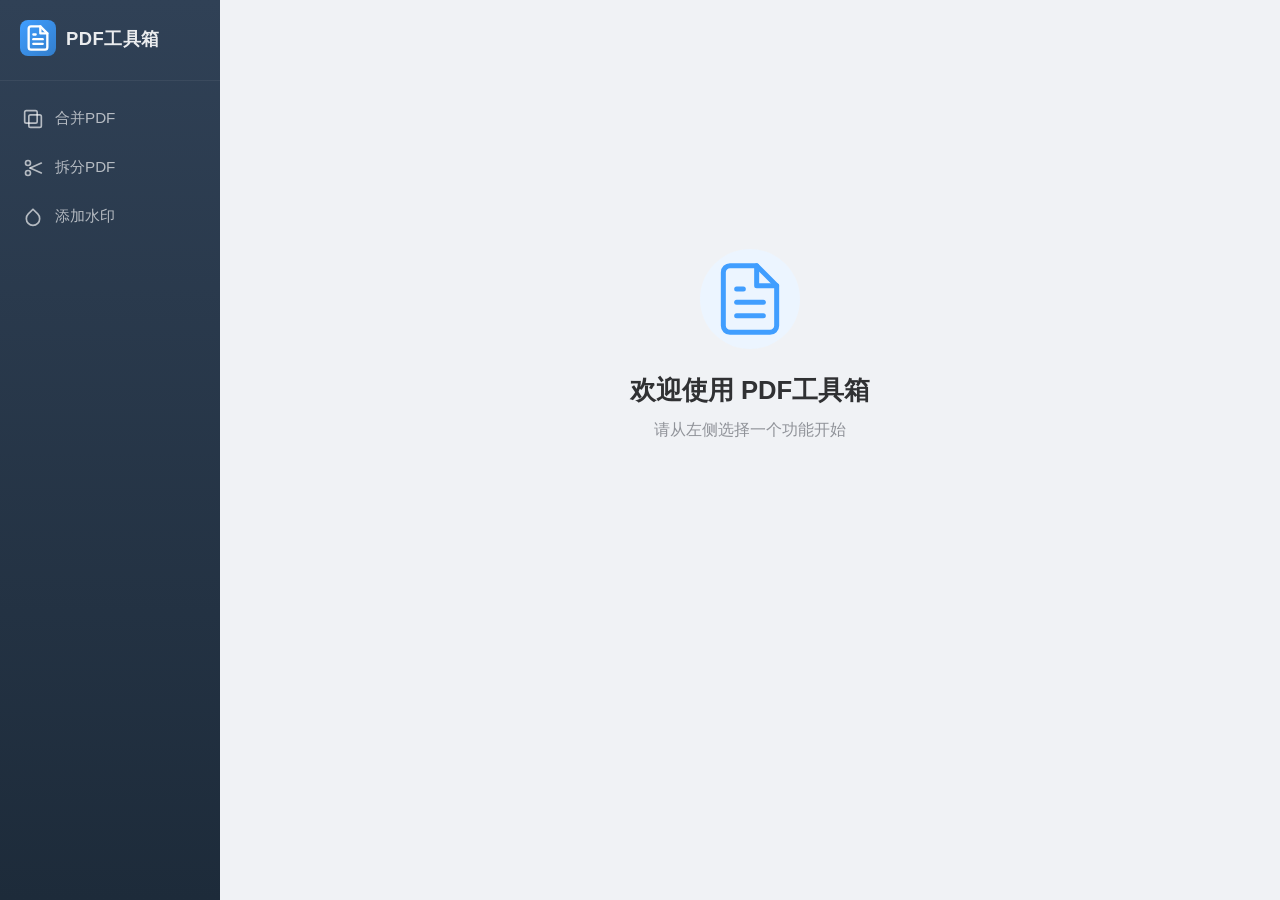
<file: index.html>
<!DOCTYPE html>
<html lang="zh-CN">
<head>
    <meta charset="UTF-8">
    <meta name="viewport" content="width=device-width, initial-scale=1.0">
    <title>PDF工具 - 合并、拆分、水印</title>
    <link rel="stylesheet" href="styles.css">
</head>
<body>
    <div class="app-container">
        <!-- 侧边栏 -->
        <aside class="sidebar">
            <div class="sidebar-header">
                <div class="sidebar-logo">
                    <svg width="28" height="28" viewBox="0 0 24 24" fill="none" stroke="currentColor" stroke-width="2" stroke-linecap="round" stroke-linejoin="round"><path d="M14 2H6a2 2 0 0 0-2 2v16a2 2 0 0 0 2 2h12a2 2 0 0 0 2-2V8z"/><polyline points="14 2 14 8 20 8"/><line x1="16" y1="13" x2="8" y2="13"/><line x1="16" y1="17" x2="8" y2="17"/><polyline points="10 9 9 9 8 9"/></svg>
                </div>
                <span class="sidebar-title">PDF工具箱</span>
            </div>
            <nav class="sidebar-nav">
                <div class="tool-nav-item" data-tool="merge">
                    <svg viewBox="0 0 24 24" fill="none" stroke="currentColor" stroke-width="2" stroke-linecap="round" stroke-linejoin="round"><rect x="2" y="2" width="15" height="15" rx="2"/><rect x="7" y="7" width="15" height="15" rx="2"/></svg>
                    <span>合并PDF</span>
                </div>
                <div class="tool-nav-item" data-tool="split">
                    <svg viewBox="0 0 24 24" fill="none" stroke="currentColor" stroke-width="2" stroke-linecap="round" stroke-linejoin="round"><circle cx="6" cy="6" r="3"/><circle cx="6" cy="18" r="3"/><line x1="8.5" y1="12" x2="22" y2="6"/><line x1="8.5" y1="12" x2="22" y2="18"/></svg>
                    <span>拆分PDF</span>
                </div>
                <div class="tool-nav-item" data-tool="watermark">
                    <svg viewBox="0 0 24 24" fill="none" stroke="currentColor" stroke-width="2" stroke-linecap="round" stroke-linejoin="round"><path d="M12 2.69l5.66 5.66a8 8 0 1 1-11.31 0z"/></svg>
                    <span>添加水印</span>
                </div>
            </nav>
        </aside>

        <!-- 主内容区 -->
        <main class="main-content">
            <div id="tool-panel" class="tool-panel hidden">
                <div id="tool-content"></div>
            </div>
            <div class="welcome-placeholder" id="welcomePlaceholder">
                <div class="welcome-icon">
                    <svg width="80" height="80" viewBox="0 0 24 24" fill="none" stroke="currentColor" stroke-width="1.5" stroke-linecap="round" stroke-linejoin="round"><path d="M14 2H6a2 2 0 0 0-2 2v16a2 2 0 0 0 2 2h12a2 2 0 0 0 2-2V8z"/><polyline points="14 2 14 8 20 8"/><line x1="16" y1="13" x2="8" y2="13"/><line x1="16" y1="17" x2="8" y2="17"/><polyline points="10 9 9 9 8 9"/></svg>
                </div>
                <h2>欢迎使用 PDF工具箱</h2>
                <p>请从左侧选择一个功能开始</p>
            </div>
        </main>
    </div>

    <script src="vendor/pdf-lib.min.js"></script>
    <script src="vendor/jszip.min.js"></script>
    <script src="vendor/pdf.min.js"></script>
    <script>
        if (typeof pdfjsLib !== 'undefined') {
            pdfjsLib.GlobalWorkerOptions.workerSrc = 'vendor/pdf.worker.min.js';
        }
    </script>
    <script src="app.js"></script>
</body>
</html>
</file>
<file: styles.css>
/* ===== Reset ===== */
* {
    margin: 0;
    padding: 0;
    box-sizing: border-box;
}

body {
    font-family: -apple-system, BlinkMacSystemFont, 'Segoe UI', 'Helvetica Neue', Arial, sans-serif;
    background: #f0f2f5;
    min-height: 100vh;
    color: #333;
}

/* ===== App Container ===== */
.app-container {
    display: flex;
    height: 100vh;
    overflow: hidden;
}

/* ===== Sidebar ===== */
.sidebar {
    width: 220px;
    flex-shrink: 0;
    background: linear-gradient(180deg, #304156 0%, #1d2b3a 100%);
    display: flex;
    flex-direction: column;
    overflow: hidden;
}

.sidebar-header {
    display: flex;
    align-items: center;
    gap: 10px;
    padding: 20px 20px 24px;
    border-bottom: 1px solid rgba(255, 255, 255, 0.06);
}

.sidebar-logo {
    display: flex;
    align-items: center;
    justify-content: center;
    width: 36px;
    height: 36px;
    background: linear-gradient(135deg, #409eff, #337ecc);
    border-radius: 8px;
    color: white;
    flex-shrink: 0;
}

.sidebar-title {
    font-size: 1.15rem;
    font-weight: 700;
    color: rgba(255, 255, 255, 0.9);
    letter-spacing: 0.5px;
}

/* ===== Nav ===== */
.sidebar-nav {
    flex: 1;
    padding: 12px 0;
    overflow-y: auto;
}

.tool-nav-item {
    display: flex;
    align-items: center;
    gap: 12px;
    padding: 13px 20px;
    color: rgba(255, 255, 255, 0.65);
    cursor: pointer;
    transition: all 0.2s ease;
    font-size: 0.95rem;
    border-left: 3px solid transparent;
    user-select: none;
    margin: 2px 0;
}

.tool-nav-item:hover {
    background: rgba(255, 255, 255, 0.05);
    color: rgba(255, 255, 255, 0.9);
}

.tool-nav-item.active {
    background: rgba(64, 158, 255, 0.1);
    color: #409eff;
    border-left-color: #409eff;
}

.tool-nav-item svg {
    width: 20px;
    height: 20px;
    flex-shrink: 0;
}

.tool-nav-item span {
    white-space: nowrap;
}

/* ===== Main Content ===== */
.main-content {
    flex: 1;
    overflow-y: auto;
    padding: 30px;
    background: #f0f2f5;
    position: relative;
}

/* ===== Tool Panel (Card) ===== */
.tool-panel {
    background: white;
    border-radius: 8px;
    padding: 32px;
    box-shadow: 0 2px 12px rgba(0, 0, 0, 0.06);
    min-height: 400px;
}

.tool-panel.hidden {
    display: none;
}

/* ===== Welcome ===== */
.welcome-placeholder {
    display: flex;
    flex-direction: column;
    align-items: center;
    justify-content: center;
    min-height: 70vh;
    color: #909399;
}

.welcome-icon {
    width: 100px;
    height: 100px;
    background: #ecf5ff;
    border-radius: 50%;
    display: flex;
    align-items: center;
    justify-content: center;
    margin-bottom: 24px;
    color: #409eff;
}

.welcome-placeholder h2 {
    font-size: 1.6rem;
    font-weight: 600;
    color: #303133;
    margin-bottom: 12px;
}

.welcome-placeholder p {
    font-size: 1rem;
    color: #909399;
}

/* ===== Back Button ===== */
.back-btn {
    background: #f0f2f5;
    border: none;
    padding: 10px 20px;
    border-radius: 6px;
    cursor: pointer;
    font-size: 0.95rem;
    margin-bottom: 24px;
    transition: all 0.2s ease;
    color: #606266;
}

.back-btn:hover {
    background: #e4e7ed;
    color: #409eff;
}

/* ===== Upload Area ===== */
.upload-area {
    border: 2px dashed #dcdfe6;
    border-radius: 8px;
    padding: 36px 20px;
    text-align: center;
    cursor: pointer;
    transition: all 0.3s ease;
    margin-bottom: 24px;
    background: #fafafa;
}

.upload-area:hover,
.upload-area.drag-over {
    border-color: #409eff;
    background: #ecf5ff;
}

.upload-icon {
    width: 72px;
    height: 72px;
    margin: 0 auto 16px;
    background: #f0f2f5;
    border-radius: 50%;
    display: flex;
    align-items: center;
    justify-content: center;
}

.upload-text {
    font-size: 1.1rem;
    color: #303133;
    margin-bottom: 8px;
}

.upload-hint {
    color: #909399;
    font-size: 0.9rem;
}

/* ===== File List ===== */
.file-list {
    margin: 16px 0;
}

.file-item {
    display: flex;
    align-items: center;
    justify-content: space-between;
    background: #f5f7fa;
    padding: 12px 16px;
    border-radius: 6px;
    margin-bottom: 8px;
    border: 1px solid #e4e7ed;
    transition: all 0.2s ease;
}

.file-item:hover {
    background: #ecf5ff;
    border-color: #c6e2ff;
}

.file-item-left {
    display: flex;
    align-items: center;
    gap: 12px;
    flex: 1;
    min-width: 0;
}

.file-icon {
    width: 36px;
    height: 36px;
    background: #409eff;
    border-radius: 6px;
    display: flex;
    align-items: center;
    justify-content: center;
    color: white;
    font-weight: bold;
    flex-shrink: 0;
    font-size: 0.85rem;
}

.file-item-details {
    flex: 1;
    min-width: 0;
}

.file-info {
    flex: 1;
}

.file-name {
    font-weight: 600;
    color: #303133;
    overflow: hidden;
    text-overflow: ellipsis;
    white-space: nowrap;
    font-size: 0.95rem;
}

.file-size {
    color: #909399;
    font-size: 0.85rem;
    margin-top: 2px;
}

.file-item-pages {
    color: #909399;
    font-size: 0.85rem;
    margin-top: 2px;
}

.remove-btn {
    background: none;
    border: none;
    color: #c0c4cc;
    cursor: pointer;
    padding: 4px 8px;
    font-size: 1.1rem;
    transition: all 0.2s ease;
    flex-shrink: 0;
}

.remove-btn:hover {
    color: #f56c6c;
}

/* ===== Config Button ===== */
.config-watermark-btn {
    display: inline-flex;
    align-items: center;
    gap: 6px;
    background: #ecf5ff;
    color: #409eff;
    border: 1px solid #d9ecff;
    padding: 8px 16px;
    border-radius: 6px;
    cursor: pointer;
    font-size: 0.9rem;
    transition: all 0.2s ease;
}

.config-watermark-btn:hover {
    background: #409eff;
    color: white;
    border-color: #409eff;
}

/* ===== Action Button ===== */
.action-btn {
    background: linear-gradient(135deg, #409eff 0%, #337ecc 100%);
    color: white;
    border: none;
    padding: 12px 28px;
    border-radius: 6px;
    cursor: pointer;
    font-size: 1rem;
    font-weight: 500;
    transition: all 0.3s ease;
    box-shadow: 0 2px 8px rgba(64, 158, 255, 0.3);
}

.action-btn:hover {
    box-shadow: 0 4px 16px rgba(64, 158, 255, 0.4);
    transform: translateY(-1px);
}

.action-btn:disabled {
    background: #a0cfff;
    cursor: not-allowed;
    box-shadow: none;
    transform: none;
}

/* ===== Options Panel ===== */
.options-panel {
    background: #f5f7fa;
    border-radius: 8px;
    padding: 16px 20px;
    border: 1px solid #e4e7ed;
}

.option-group {
    margin-bottom: 16px;
}

.option-group:last-child {
    margin-bottom: 0;
}

.option-label {
    display: block;
    font-size: 0.9rem;
    font-weight: 600;
    color: #606266;
    margin-bottom: 8px;
}

.option-input {
    width: 100%;
    padding: 10px 12px;
    border: 1px solid #dcdfe6;
    border-radius: 6px;
    font-size: 0.95rem;
    transition: all 0.2s ease;
    outline: none;
    color: #303133;
    background: white;
}

.option-input:focus {
    border-color: #409eff;
    box-shadow: 0 0 0 2px rgba(64, 158, 255, 0.15);
}

.option-row {
    display: flex;
    align-items: center;
    gap: 12px;
}

.option-row .option-input {
    width: auto;
    flex: 1;
}


.page-range-input {
    display: flex;
    align-items: center;
    gap: 8px;
    margin-top: 12px;
    flex-wrap: wrap;
}

.page-range-input .option-input {
    width: 100px;
    flex: none;
}

/* ===== Progress Bar ===== */
.progress-bar {
    background: #ebeef5;
    border-radius: 20px;
    height: 8px;
    overflow: hidden;
    margin: 20px 0;
    position: relative;
}

.progress-bar.hidden {
    display: none;
}

.progress-fill {
    height: 100%;
    background: linear-gradient(90deg, #409eff, #337ecc);
    border-radius: 20px;
    transition: width 0.4s ease;
    min-width: 0;
}

/* ===== Success / Error ===== */
.success-message {
    text-align: center;
    padding: 40px 20px;
}

.success-icon {
    width: 64px;
    height: 64px;
    margin: 0 auto 16px;
    background: #e1f3d8;
    border-radius: 50%;
    display: flex;
    align-items: center;
    justify-content: center;
    color: #67c23a;
}

.error-message {
    text-align: center;
    padding: 40px 20px;
    color: #f56c6c;
}

/* ===== Drag Handle ===== */
.drag-handle {
    cursor: move;
    color: #c0c4cc;
    padding: 0 8px;
    flex-shrink: 0;
}

/* ===== Watermark Config ===== */
.watermark-config {
    background: white;
    border: 1px solid #e8eaed;
    border-radius: 10px;
    padding: 14px 18px;
    margin-bottom: 12px;
    transition: all 0.2s ease;
    box-shadow: 0 1px 4px rgba(0, 0, 0, 0.04);
}

.watermark-config:hover {
    border-color: #c6e2ff;
    box-shadow: 0 2px 8px rgba(64, 158, 255, 0.08);
}

.watermark-header {
    display: flex;
    justify-content: space-between;
    align-items: center;
}

.watermark-title {
    font-weight: 600;
    font-size: 0.88rem;
    color: #303133;
}

.watermark-actions {
    display: flex;
    gap: 6px;
}

.icon-btn {
    width: 28px;
    height: 28px;
    display: flex;
    align-items: center;
    justify-content: center;
    border: 1px solid #e4e7ed;
    border-radius: 6px;
    background: white;
    cursor: pointer;
    color: #909399;
    transition: all 0.15s ease;
}

.icon-btn:hover {
    color: #409eff;
    border-color: #c6e2ff;
    background: #ecf5ff;
}

.icon-btn.danger:hover {
    color: #f56c6c;
    border-color: #fbc4c4;
    background: #fef0f0;
}

.watermark-config-body {
    margin-top: 12px;
    padding-top: 12px;
    border-top: 1px solid #f0f2f5;
    display: flex;
    flex-direction: column;
    gap: 10px;
}

/* Row in watermark config — horizontal layout for fields */
.wm-row {
    display: flex;
    gap: 12px;
    align-items: flex-start;
}

.wm-row > .wm-field {
    flex: 1;
    min-width: 0;
}

/* Keep repeat-count as full-width field outside row flow */
.wm-field {
    display: flex;
    flex-direction: column;
    gap: 4px;
}

.wm-field .option-label {
    font-size: 0.78rem;
    font-weight: 600;
    color: #606266;
    white-space: nowrap;
}

.wm-field .option-input {
    width: 100%;
}

.wm-field input[type="number"],
.wm-field input[type="text"] {
    padding: 5px 8px;
    font-size: 0.82rem;
    border: 1px solid #dcdfe6;
    border-radius: 5px;
    outline: none;
    transition: border-color 0.2s;
    height: 32px;
}

.wm-field input[type="number"]:focus,
.wm-field input[type="text"]:focus {
    border-color: #409eff;
}

.wm-field select {
    padding: 5px 8px;
    font-size: 0.82rem;
    border: 1px solid #dcdfe6;
    border-radius: 5px;
    outline: none;
    transition: border-color 0.2s;
    background: white;
    height: 32px;
}

.wm-field select:focus {
    border-color: #409eff;
}

.wm-field input[type="color"] {
    width: 80px;
    height: 32px;
    padding: 2px 4px;
    border: 1px solid #dcdfe6;
    border-radius: 5px;
    cursor: pointer;
    background: none;
}

/* Slider for repeat count */
.repeat-count-slider {
    -webkit-appearance: none;
    appearance: none;
    height: 3px;
    background: #dcdfe6;
    border-radius: 2px;
    outline: none;
}

.repeat-count-slider::-webkit-slider-thumb {
    -webkit-appearance: none;
    appearance: none;
    width: 12px;
    height: 12px;
    background: #409eff;
    border-radius: 50%;
    cursor: pointer;
    border: 2px solid white;
    box-shadow: 0 1px 3px rgba(0,0,0,0.15);
}

.repeat-count-slider::-moz-range-thumb {
    width: 12px;
    height: 12px;
    background: #409eff;
    border-radius: 50%;
    cursor: pointer;
    border: 2px solid white;
    box-shadow: 0 1px 3px rgba(0,0,0,0.15);
}

/* Repeat mode options inline */
.wm-field .repeat-mode-options {
    display: flex;
    gap: 5px;
}

.wm-field .repeat-mode-options .repeat-option {
    padding: 5px 12px;
    font-size: 0.8rem;
    border-radius: 5px;
    cursor: pointer;
    transition: all 0.2s ease;
    background: #f5f7fa;
    border: 1px solid #e4e7ed;
    color: #606266;
    user-select: none;
}

.wm-field .repeat-mode-options .repeat-option:hover {
    color: #409eff;
    border-color: #c6e2ff;
}

.wm-field .repeat-mode-options .repeat-option.active {
    background: #ecf5ff;
    border-color: #409eff;
    color: #409eff;
}

/* Compact position grid row */
.wm-position-row {
    display: flex;
    gap: 12px;
    align-items: stretch;
}

.wm-position-row > .wm-field {
    flex: 1;
    min-width: 0;
}

/* Position grid layout */
.wm-field .position-grid-wrap {
    display: flex;
    gap: 6px;
    align-items: stretch;
}

.wm-field .position-grid {
    display: grid;
    grid-template-columns: repeat(3, 1fr);
    gap: 2px;
    max-width: 108px;
}

.wm-field .position-cell {
    aspect-ratio: 1;
    display: flex;
    align-items: center;
    justify-content: center;
    background: #f5f7fa;
    border: 1px solid #e4e7ed;
    border-radius: 3px;
    cursor: pointer;
    font-size: 0.55rem;
    color: #909399;
    transition: all 0.15s ease;
    font-weight: 500;
}

.wm-field .position-cell:hover {
    border-color: #409eff;
    color: #409eff;
}

.wm-field .position-cell.active {
    background: #ecf5ff;
    border-color: #409eff;
    color: #409eff;
}

.wm-field .position-cell-custom-side {
    display: flex;
    align-items: center;
    justify-content: center;
    padding: 6px 8px;
    background: #f5f7fa;
    border: 1px solid #e4e7ed;
    border-radius: 3px;
    cursor: pointer;
    font-size: 0.65rem;
    color: #909399;
    transition: all 0.15s ease;
    font-weight: 500;
    writing-mode: vertical-lr;
    flex-shrink: 0;
}

.wm-field .position-cell-custom-side:hover {
    border-color: #409eff;
    color: #409eff;
}

.wm-field .position-cell-custom-side.active {
    background: #ecf5ff;
    border-color: #409eff;
    color: #409eff;
}

/* Custom position inputs */
.custom-position-group {
    display: flex;
    gap: 6px;
    margin-top: 6px;
}

.custom-pos-row {
    display: flex;
    align-items: center;
    gap: 4px;
    flex: 1;
}

.custom-pos-row .option-input {
    height: 28px;
    font-size: 0.78rem;
}

.custom-pos-label {
    font-size: 0.78rem;
    color: #909399;
    min-width: 14px;
    text-align: right;
}

/* Page selector compact */
.wm-field .page-selector {
    display: flex;
    flex-wrap: wrap;
    gap: 3px;
    max-height: 64px;
    overflow-y: auto;
}

.wm-field .page-select-all {
    padding: 3px 10px;
    background: #f0f2f5;
    border: none;
    border-radius: 3px;
    cursor: pointer;
    font-size: 0.72rem;
    color: #606266;
    transition: all 0.2s ease;
    margin-bottom: 4px;
    height: 24px;
}

.wm-field .page-select-all:hover {
    background: #e4e7ed;
    color: #409eff;
}

/* Page checkbox */
.page-checkbox {
    padding: 2px 8px;
    border: 1px solid #dcdfe6;
    border-radius: 4px;
    cursor: pointer;
    font-size: 0.72rem;
    color: #606266;
    background: white;
    transition: all 0.15s ease;
    user-select: none;
    height: 24px;
    display: inline-flex;
    align-items: center;
}

.page-checkbox:hover {
    border-color: #409eff;
    color: #409eff;
}

.page-checkbox.active {
    background: #409eff;
    border-color: #409eff;
    color: white;
}

/* ===== Batch Status ===== */
.batch-status {
    margin-top: 16px;
}

.batch-status-item {
    display: flex;
    align-items: center;
    gap: 12px;
    padding: 8px 0;
    border-bottom: 1px solid #ebeef5;
}

.batch-status-item:last-child {
    border-bottom: none;
}

.batch-status-name {
    min-width: 80px;
    font-size: 0.9rem;
    color: #303133;
    overflow: hidden;
    text-overflow: ellipsis;
    white-space: nowrap;
}

.batch-status-progress {
    flex: 1;
    display: flex;
    align-items: center;
    gap: 8px;
}

.batch-status-progress span {
    min-width: 36px;
    text-align: right;
    font-size: 0.85rem;
    color: #909399;
}

.mini-progress {
    flex: 1;
    height: 6px;
    background: #ebeef5;
    border-radius: 3px;
    overflow: hidden;
}

.mini-progress-fill {
    height: 100%;
    background: linear-gradient(90deg, #409eff, #337ecc);
    border-radius: 3px;
    transition: width 0.3s ease;
}

/* ===== Responsive ===== */
@media (max-width: 768px) {
    .app-container {
        flex-direction: column;
    }

    .sidebar {
        width: 100%;
        flex-direction: row;
        align-items: center;
        height: auto;
        padding: 8px 12px;
        background: linear-gradient(90deg, #304156 0%, #1d2b3a 100%);
    }

    .sidebar-header {
        padding: 0;
        border-bottom: none;
        flex-shrink: 0;
    }

    .sidebar-logo {
        width: 30px;
        height: 30px;
    }

    .sidebar-title {
        display: none;
    }

    .sidebar-nav {
        display: flex;
        flex-direction: row;
        padding: 0;
        margin-left: 12px;
        overflow-x: auto;
        gap: 4px;
    }

    .tool-nav-item {
        padding: 8px 14px;
        border-left: none;
        border-bottom: 2px solid transparent;
        margin: 0;
        white-space: nowrap;
        font-size: 0.9rem;
    }

    .tool-nav-item.active {
        border-left-color: transparent;
        border-bottom-color: #409eff;
        background: rgba(64, 158, 255, 0.08);
    }

    .tool-nav-item svg {
        width: 18px;
        height: 18px;
    }

    .main-content {
        padding: 16px;
    }

    .tool-panel {
        padding: 20px;
    }

    .welcome-placeholder {
        min-height: 50vh;
    }

}

/* ===== Compact Watermark Workspace ===== */
.tool-desc {
    color: #606266;
    margin-bottom: 18px;
    line-height: 1.5;
}

.watermark-page {
    display: flex;
    flex-direction: column;
    gap: 12px;
}

.watermark-toolbar {
    display: flex;
    align-items: flex-start;
    justify-content: space-between;
    gap: 16px;
}

.watermark-toolbar h2 {
    margin-bottom: 6px;
}

.watermark-actions-bar {
    display: flex;
    gap: 10px;
    align-items: center;
    flex-wrap: wrap;
}

.compact-upload {
    display: flex;
    align-items: center;
    justify-content: center;
    gap: 14px;
    padding: 16px 20px;
    margin-bottom: 0;
}

.compact-upload .upload-icon {
    width: 46px;
    height: 46px;
    margin: 0;
}

.watermark-batch-hint {
    background: #f0f9ff;
    border: 1px solid #bae6fd;
    color: #0369a1;
    border-radius: 8px;
    padding: 10px 14px;
    font-size: 0.9rem;
    line-height: 1.5;
}

.compact-file-list {
    display: grid;
    grid-template-columns: repeat(auto-fit, minmax(260px, 1fr));
    gap: 8px;
    margin: 0;
}

.compact-file-list .file-item {
    margin-bottom: 0;
    padding: 10px 12px;
}

.watermark-options {
    padding: 12px;
}

.add-watermark-btn {
    display: inline-flex;
    align-items: center;
    justify-content: center;
    gap: 6px;
    border: 1px solid #c6e2ff;
    background: #ecf5ff;
    color: #409eff;
    border-radius: 6px;
    padding: 11px 18px;
    cursor: pointer;
    font-weight: 600;
    transition: all 0.2s ease;
}

.add-watermark-btn:hover {
    background: #409eff;
    color: #fff;
}

.clear-btn {
    display: inline-flex;
    align-items: center;
    justify-content: center;
    min-height: 40px;
    padding: 10px 16px;
    border: 1px solid #e5e7eb;
    border-radius: 6px;
    background: linear-gradient(180deg, #ffffff 0%, #f8fafc 100%);
    color: #64748b;
    font-size: 0.9rem;
    font-weight: 600;
    cursor: pointer;
    transition: all 0.2s ease;
}

.clear-btn:hover {
    border-color: #fca5a5;
    background: #fff5f5;
    color: #dc2626;
    box-shadow: 0 4px 12px rgba(248, 113, 113, 0.12);
}

.clear-btn:focus-visible,
.add-watermark-btn:focus-visible,
.preset-chip:focus-visible,
.preset-add:focus-visible,
.preset-delete:focus-visible,
.color-swatch:focus-visible,
.font-style-btn:focus-visible {
    outline: 2px solid rgba(64, 158, 255, 0.35);
    outline-offset: 2px;
}

.compact-watermark-grid {
    display: grid;
    grid-template-columns: repeat(12, minmax(0, 1fr));
    gap: 14px 12px;
    align-items: start;
}

.compact-watermark-grid .wm-field {
    gap: 4px;
}

.compact-watermark-grid .option-input {
    height: 32px;
    min-width: 0;
}

.wm-main-field {
    grid-column: span 7;
    min-width: 0;
}

.wm-type-field,
.compact-watermark-grid .small {
    grid-column: span 1;
    min-width: 88px;
}

.font-field {
    grid-column: span 6;
    min-width: 0;
}

.color {
    grid-column: span 2;
    min-width: 124px;
}

.preset-row {
    display: flex;
    align-items: center;
    gap: 6px;
    flex-wrap: wrap;
    padding-top: 2px;
}

.preset-chip,
.preset-add,
.preset-delete {
    height: 26px;
    padding: 0 9px;
    border-radius: 999px;
    border: 1px solid #dbeafe;
    background: #f8fbff;
    color: #3b82c4;
    font-size: 0.72rem;
    font-weight: 600;
    cursor: pointer;
    transition: all 0.16s ease;
}

.preset-chip:hover {
    border-color: #409eff;
    background: #ecf5ff;
    color: #1d70b8;
    transform: translateY(-1px);
}

.preset-list {
    display: flex;
    align-items: center;
    gap: 6px;
    flex-wrap: wrap;
}

.preset-list-item {
    display: inline-flex;
    align-items: center;
}

.preset-list-item .preset-chip {
    border-top-right-radius: 0;
    border-bottom-right-radius: 0;
}

.preset-delete {
    width: 24px;
    padding: 0;
    border-left: 0;
    border-top-left-radius: 0;
    border-bottom-left-radius: 0;
    color: #94a3b8;
    background: #fff;
}

.preset-delete:hover {
    border-color: #fca5a5;
    background: #fef2f2;
    color: #dc2626;
}

.preset-add {
    border-style: dashed;
    border-color: #93c5fd;
    background: #eff6ff;
    color: #2563eb;
}

.preset-add:hover {
    border-style: solid;
    background: #409eff;
    color: #fff;
}

.font-style-row {
    display: grid;
    grid-template-columns: 1fr 1fr;
    gap: 6px;
}

.font-style-btn {
    height: 28px;
    border: 1px solid #dcdfe6;
    border-radius: 5px;
    background: #fff;
    color: #606266;
    font-size: 0.76rem;
    cursor: pointer;
    transition: all 0.16s ease;
}

.font-style-btn[data-style="bold"] {
    font-weight: 800;
}

.font-style-btn[data-style="italic"] {
    font-style: italic;
}

.font-style-btn:hover {
    border-color: #409eff;
    color: #409eff;
    background: #f8fbff;
}

.font-style-btn.active {
    border-color: #409eff;
    background: linear-gradient(135deg, #409eff 0%, #337ecc 100%);
    color: #fff;
    box-shadow: 0 3px 8px rgba(64, 158, 255, 0.22);
}

.color-swatches {
    display: grid;
    grid-template-columns: repeat(5, 20px);
    gap: 6px;
    align-items: center;
    padding-top: 8px;
    width: max-content;
}

.color-swatch {
    position: relative;
    width: 20px;
    height: 20px;
    border: 1px solid rgba(15, 23, 42, 0.16);
    border-radius: 50%;
    background: var(--swatch-color);
    cursor: pointer;
    box-shadow: inset 0 0 0 1px rgba(255, 255, 255, 0.38), 0 1px 3px rgba(15, 23, 42, 0.12);
    transition: transform 0.16s ease, box-shadow 0.16s ease, border-color 0.16s ease;
}

.color-swatch:hover {
    transform: translateY(-1px) scale(1.08);
    border-color: #409eff;
    box-shadow: 0 4px 10px rgba(15, 23, 42, 0.16);
}

.color-swatch.active {
    border-color: #1d4ed8;
    box-shadow: 0 0 0 2px #fff, 0 0 0 4px rgba(64, 158, 255, 0.45);
}

.color-swatch.active::after {
    content: '';
    position: absolute;
    left: 6px;
    top: 3px;
    width: 5px;
    height: 9px;
    border: solid #fff;
    border-width: 0 2px 2px 0;
    transform: rotate(45deg);
    filter: drop-shadow(0 1px 1px rgba(0, 0, 0, 0.45));
}

.color-swatch[style*="#ffffff"]::after,
.color-swatch[style*="#fff"]::after {
    border-color: #1d4ed8;
    filter: none;
}

.position-field {
    grid-column: span 2;
    min-width: 208px;
}

.repeat-field {
    grid-column: span 1;
    min-width: 206px;
}

.page-field {
    grid-column: span 12;
}

.position-grid {
    display: grid;
    grid-template-columns: repeat(3, 42px);
    gap: 3px;
}

.position-cell,
.position-custom,
.repeat-option,
.page-mode,
.page-chip,
.image-upload-btn {
    border: 1px solid #dcdfe6;
    border-radius: 5px;
    background: #fff;
    color: #606266;
    cursor: pointer;
    transition: all 0.15s ease;
}

.position-cell {
    height: 26px;
    font-size: 0.68rem;
}

.position-custom {
    margin-top: 4px;
    height: 26px;
    padding: 0 10px;
    font-size: 0.75rem;
}

.position-cell:hover,
.position-custom:hover,
.repeat-option:hover,
.page-mode:hover,
.page-chip:hover,
.image-upload-btn:hover {
    border-color: #409eff;
    color: #409eff;
}

.position-cell.active,
.position-custom.active,
.repeat-option.active,
.page-mode.active,
.page-chip.active {
    background: #409eff;
    border-color: #409eff;
    color: #fff;
}

.repeat-mode-options,
.page-mode-options,
.repeat-count-inline,
.image-upload-row {
    display: flex;
    align-items: center;
    gap: 6px;
    flex-wrap: wrap;
}

.repeat-option,
.page-mode {
    height: 30px;
    padding: 0 10px;
    font-size: 0.78rem;
}

.repeat-count-inline {
    margin-top: 6px;
}

.repeat-count-inline input {
    max-width: 110px;
}

.page-selector {
    display: flex;
    gap: 4px;
    flex-wrap: wrap;
    max-height: 62px;
    overflow-y: auto;
    padding: 4px 0;
}

.page-chip {
    min-width: 28px;
    height: 24px;
    padding: 0 7px;
    font-size: 0.72rem;
}

.custom-position-group {
    align-items: center;
    gap: 5px;
}

.custom-position-group input {
    width: 58px !important;
    height: 28px !important;
}

.image-upload-btn {
    height: 30px;
    padding: 0 10px;
    font-size: 0.78rem;
}

.a4-preview-canvas {
    position: relative;
    width: 156px;
    aspect-ratio: 210 / 297;
    margin-top: 8px;
    border: 1px solid #cfd8e3;
    border-radius: 6px;
    background:
        linear-gradient(90deg, rgba(64, 158, 255, 0.06) 1px, transparent 1px),
        linear-gradient(rgba(64, 158, 255, 0.06) 1px, transparent 1px),
        #fff;
    background-size: 20px 20px;
    box-shadow: inset 0 0 0 8px rgba(248, 250, 252, 0.9), 0 2px 8px rgba(15, 23, 42, 0.08);
    overflow: hidden;
    cursor: crosshair;
    touch-action: none;
}

.a4-preview-canvas::before {
    content: 'A4';
    position: absolute;
    right: 6px;
    top: 5px;
    font-size: 0.68rem;
    color: #94a3b8;
    pointer-events: none;
}

.preview-crosshair {
    position: absolute;
    pointer-events: none;
    background: rgba(148, 163, 184, 0.28);
}

.preview-crosshair.horizontal {
    left: 0;
    right: 0;
    top: 50%;
    height: 1px;
}

.preview-crosshair.vertical {
    top: 0;
    bottom: 0;
    left: 50%;
    width: 1px;
}

.watermark-preview-box {
    position: absolute;
    display: flex;
    align-items: center;
    justify-content: center;
    border: 1.5px solid rgba(239, 68, 68, 0.9);
    border-radius: 4px;
    background: rgba(239, 68, 68, 0.12);
    color: #dc2626;
    font-size: 0.7rem;
    font-weight: 700;
    text-align: center;
    line-height: 1.1;
    cursor: grab;
    user-select: none;
    box-shadow: 0 2px 6px rgba(239, 68, 68, 0.22);
    transform-origin: center center;
    overflow: hidden;
    touch-action: none;
}

.watermark-preview-box img {
    max-width: 100%;
    max-height: 100%;
    object-fit: contain;
    pointer-events: none;
}

.a4-preview-canvas.dragging,
.a4-preview-canvas.dragging .watermark-preview-box {
    cursor: grabbing;
}

.image-name {
    color: #909399;
    font-size: 0.76rem;
}

.wm-image-preview {
    width: 34px;
    height: 34px;
    object-fit: contain;
    border: 1px solid #e4e7ed;
    border-radius: 5px;
    background: #fff;
}

.compact-result {
    padding: 16px 12px;
}

.compact-result .success-icon {
    width: 42px;
    height: 42px;
    font-size: 1.4rem;
    font-weight: 700;
}

.modal-overlay {
    position: fixed;
    inset: 0;
    z-index: 1000;
    display: flex;
    align-items: center;
    justify-content: center;
    background: rgba(15, 23, 42, 0.45);
    padding: 20px;
}

.file-config-modal {
    width: min(520px, 100%);
    max-height: 80vh;
    overflow-y: auto;
    background: #fff;
    border-radius: 14px;
    padding: 24px;
    box-shadow: 0 20px 60px rgba(0, 0, 0, 0.25);
}

.file-config-modal h3 {
    margin-bottom: 8px;
    word-break: break-all;
}

.file-config-modal p {
    color: #606266;
    margin-bottom: 16px;
}

.modal-checkbox-row {
    display: flex;
    align-items: center;
    gap: 10px;
    padding: 10px 0;
    border-bottom: 1px solid #ebeef5;
}

.file-config-modal.wide {
    width: min(760px, 100%);
}

.modal-watermark-row {
    border: 1px solid #ebeef5;
    border-radius: 10px;
    padding: 10px 12px;
    margin-bottom: 10px;
    background: #fafafa;
}

.modal-watermark-row .modal-checkbox-row {
    border-bottom: none;
    padding: 0 0 8px;
}

.modal-page-override {
    display: flex;
    align-items: center;
    gap: 6px;
    flex-wrap: wrap;
}

.modal-page-label {
    color: #606266;
    font-size: 0.84rem;
    margin-right: 2px;
}

.modal-page-mode,
.modal-page-chip {
    border: 1px solid #dcdfe6;
    background: #fff;
    color: #606266;
    border-radius: 5px;
    cursor: pointer;
    transition: all 0.15s ease;
}

.modal-page-mode {
    height: 28px;
    padding: 0 10px;
}

.modal-page-chip {
    min-width: 28px;
    height: 24px;
    padding: 0 7px;
    font-size: 0.75rem;
}

.modal-page-mode:hover,
.modal-page-chip:hover {
    border-color: #409eff;
    color: #409eff;
}

.modal-page-mode.active,
.modal-page-chip.active {
    background: #409eff;
    border-color: #409eff;
    color: #fff;
}

.modal-page-selector {
    display: flex;
    flex-wrap: wrap;
    gap: 4px;
    width: 100%;
    max-height: 84px;
    overflow-y: auto;
    padding-top: 4px;
}

.modal-actions {
    display: flex;
    justify-content: flex-end;
    gap: 10px;
    margin-top: 18px;
}

.modal-primary-btn,
.modal-secondary-btn {
    min-width: 88px;
    height: 38px;
    border-radius: 6px;
    font-size: 0.95rem;
    font-weight: 600;
    cursor: pointer;
    transition: all 0.2s ease;
}

.modal-primary-btn {
    border: 1px solid #409eff;
    background: linear-gradient(135deg, #409eff 0%, #337ecc 100%);
    color: #fff;
    box-shadow: 0 2px 8px rgba(64, 158, 255, 0.24);
}

.modal-primary-btn:hover {
    transform: translateY(-1px);
    box-shadow: 0 4px 14px rgba(64, 158, 255, 0.34);
}

.modal-secondary-btn {
    border: 1px solid #dcdfe6;
    background: #fff;
    color: #606266;
}

.modal-secondary-btn:hover {
    border-color: #c6e2ff;
    background: #ecf5ff;
    color: #409eff;
}

@media (max-width: 1180px) {
    .compact-watermark-grid {
        grid-template-columns: repeat(4, minmax(80px, 1fr));
    }
    .wm-main-field,
    .font-field,
    .position-field,
    .repeat-field,
    .page-field {
        grid-column: span 2;
    }
    .color,
    .wm-type-field,
    .compact-watermark-grid .small {
        grid-column: span 1;
    }
}

@media (max-width: 768px) {
    .watermark-toolbar {
        flex-direction: column;
    }
    .watermark-actions-bar,
    .watermark-actions-bar .action-btn,
    .watermark-actions-bar .add-watermark-btn,
    .watermark-actions-bar .clear-btn {
        width: 100%;
    }
    .compact-watermark-grid {
        grid-template-columns: 1fr 1fr;
    }
    .wm-type-field,
    .wm-main-field,
    .font-field,
    .position-field,
    .repeat-field,
    .page-field {
        grid-column: 1 / -1;
    }
}
</file>
